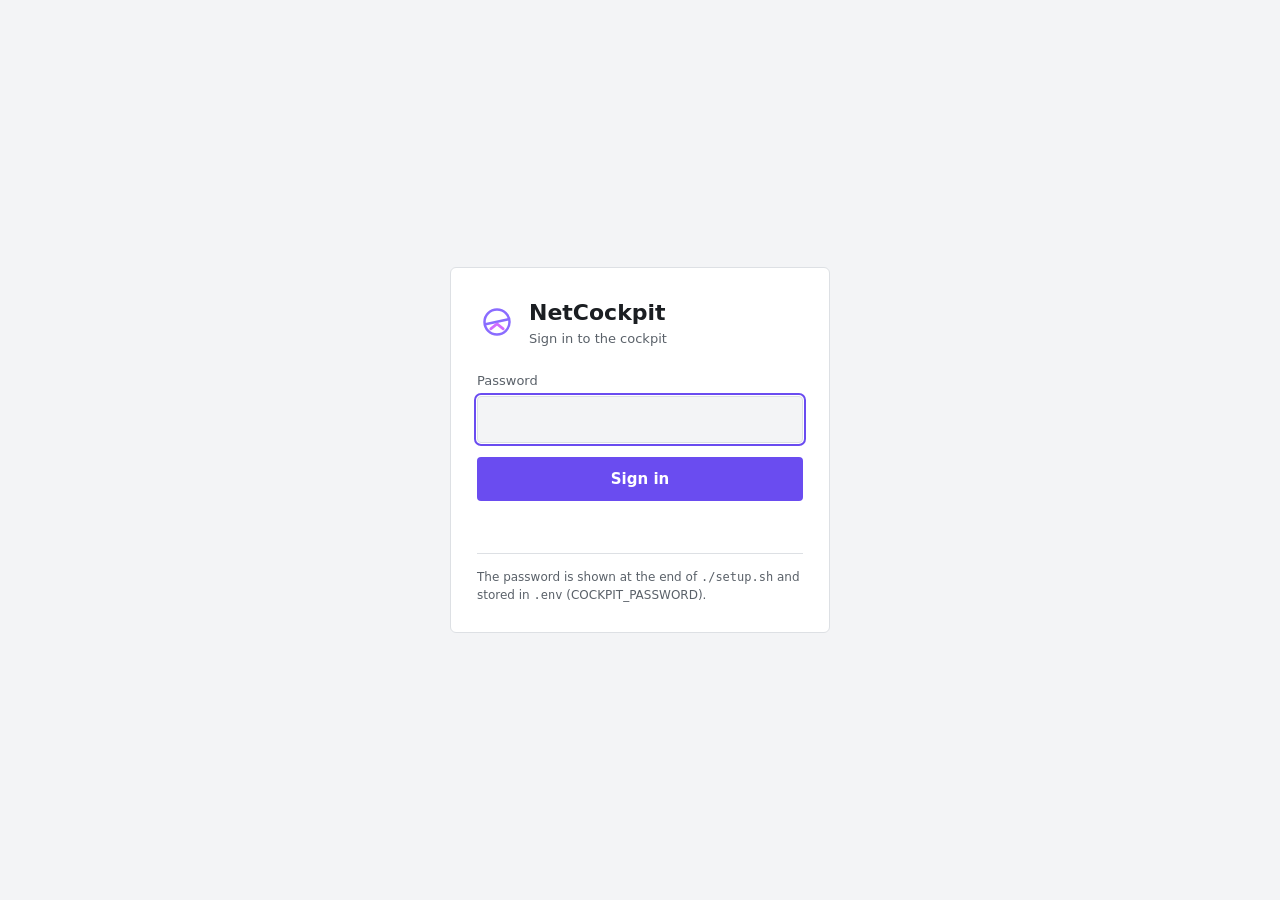
<file: cockpit/static/login.html>
<!DOCTYPE html>
<html lang="en">
<head>
<meta charset="utf-8">
<meta name="viewport" content="width=device-width,initial-scale=1">
<title>NetCockpit</title>
<link rel="icon" href="data:image/svg+xml,%3Csvg xmlns='http://www.w3.org/2000/svg' viewBox='0 0 32 32' fill='none' stroke-linecap='round' stroke-linejoin='round'%3E%3Ccircle cx='16' cy='16' r='13' stroke='%238A6CFF' stroke-width='3'/%3E%3Cpath d='M5 18 27 13' stroke='%238A6CFF' stroke-width='3'/%3E%3Cpath d='m10 22 6-5 6 5' stroke='%23D16BFF' stroke-width='3'/%3E%3C/svg%3E">
<style>
:root { --bg:#111315; --panel:#181a1d; --line:#2a2d32; --text:#e6e8eb; --muted:#9aa0a8; --violet:#7a5cf0; --bad:#ff5c62; }
@media (prefers-color-scheme: light) { :root { --bg:#f3f4f6; --panel:#fff; --line:#dde0e4; --text:#1b1e22; --muted:#5a6169; --violet:#6a4cf0; --bad:#d6363d; } }
* { box-sizing: border-box; }
body { margin:0; min-height:100vh; display:grid; place-items:center; background:var(--bg); color:var(--text); font:15px/1.5 system-ui, -apple-system, "Segoe UI", Roboto, Arial, sans-serif; }
.card { width:min(380px, 92vw); background:var(--panel); border:1px solid var(--line); border-radius:6px; padding:28px 26px; }
.brand { display:flex; align-items:center; gap:12px; margin-bottom:22px; }
.brand svg { width:40px; height:40px; }
h1 { font-size:22px; margin:0; } .sub { color:var(--muted); font-size:13px; }
label { display:block; font-size:13px; color:var(--muted); margin-bottom:6px; }
input { width:100%; padding:11px 13px; border-radius:4px; border:1px solid var(--line); background:var(--bg); color:var(--text); font:inherit; }
input:focus { outline:2px solid var(--violet); outline-offset:1px; }
button { width:100%; margin-top:14px; padding:11px; border:0; border-radius:4px; font:inherit; font-weight:600; color:#fff; background:var(--violet); cursor:pointer; }
button:disabled { opacity:.6; cursor:wait; }
.msg { min-height:22px; margin-top:12px; font-size:13px; color:var(--bad); }
.hint { margin-top:18px; font-size:12px; color:var(--muted); border-top:1px solid var(--line); padding-top:14px; }
code { font-family:ui-monospace, monospace; font-size:12px; }
</style>
</head>
<body>
<form class="card" id="f">
  <div class="brand">
    <svg viewBox="0 0 128 128"><g fill="none" stroke-linecap="round" stroke-linejoin="round"><circle cx="64" cy="64" r="40" stroke="#8a6cff" stroke-width="8"/><path d="M27 71 101 55" stroke="#8a6cff" stroke-width="8"/><path d="m44 86 20-16 20 16" stroke="#d16bff" stroke-width="8.5"/></g></svg>
    <div><h1>NetCockpit</h1><div class="sub" id="sub">Sign in to the cockpit</div></div>
  </div>
  <label for="p" id="lbl">Password</label>
  <input id="p" type="password" autocomplete="current-password" autofocus required>
  <button id="b" type="submit">Sign in</button>
  <div class="msg" id="m" role="alert"></div>
  <div class="hint" id="h">The password is shown at the end of <code>./setup.sh</code> and stored in <code>.env</code> (COCKPIT_PASSWORD).</div>
</form>
<script src="login.js"></script>
</body>
</html>
</file>
